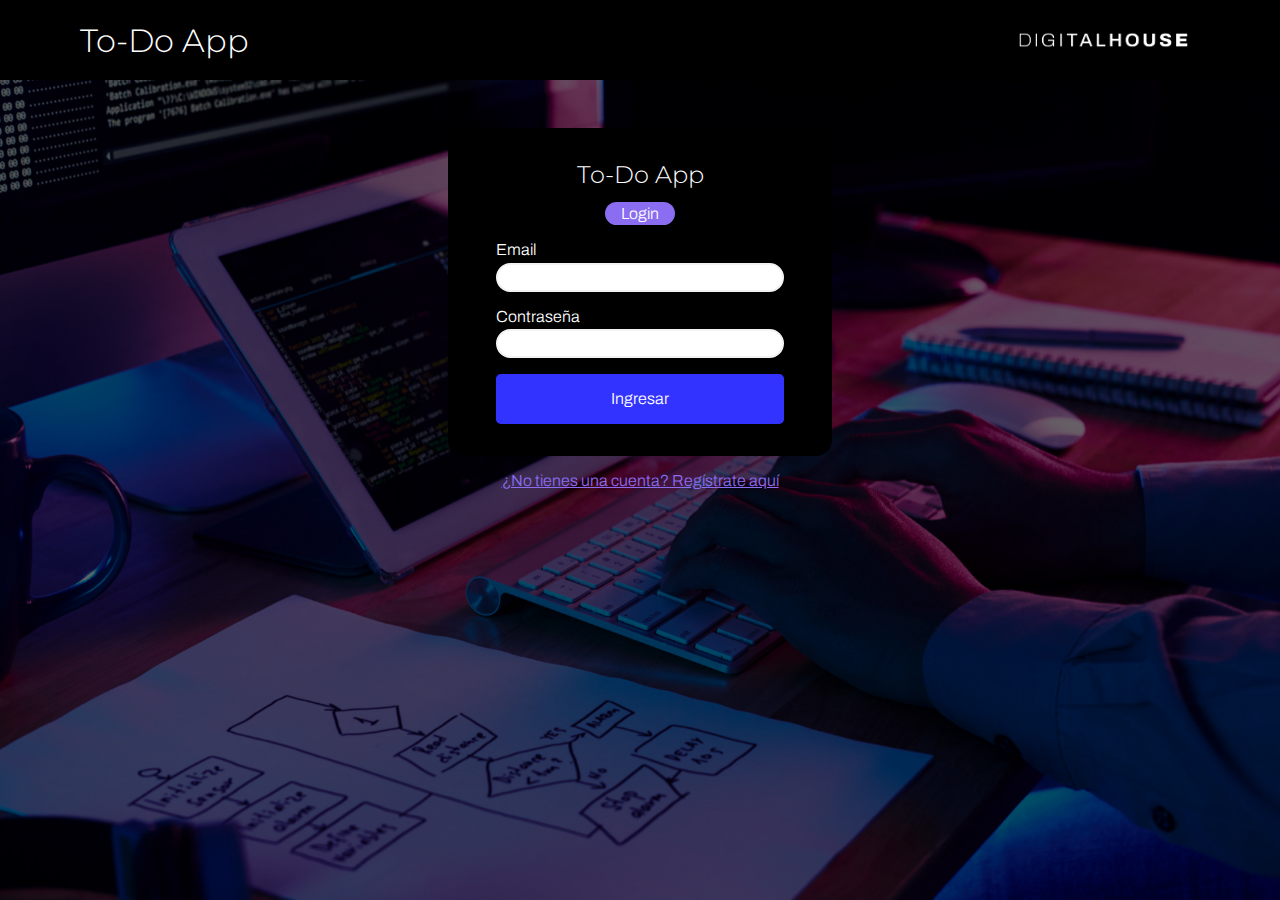
<file: index.html>
<!DOCTYPE html>
<html lang="es">

<head>
  <meta charset="UTF-8">
  <meta http-equiv="X-UA-Compatible" content="IE=edge">
  <meta name="viewport" content="width=device-width, initial-scale=1.0">
  <title>ToDo App</title>
  <link rel="icon" type="image/x-icon" href="./assets/DH_Logo_Black.png">
  <meta name="description" content="Digital House CTD | Proyecto integrador | FRONTEND II"/>


  <!-- ---------------- estilos compartidos de login y signup ---------------- -->
  <link rel="stylesheet" href="./css/loginSignupStyles.css">
  <link rel="stylesheet" href="./css/loaders.css">

  <!-- ---------------------- logica aplicada en login ----------------------- -->
  <script src="./scripts/utils.js"></script>
  <script src="./scripts/login.js"></script>
  <script src="./scripts/loaders.js"></script>

</head>

<body>

  <header class="container">
    <nav>
      <h1>To-Do App</h1>
      <img src="./assets/DigitalHouse_Logo_White.png" alt="logo DH">
    </nav>
  </header>

  <div class="container">
    <form>
      <div class="form-header">
        <h2>To-Do App</h2>
        <p class="rounded">Login</p>
      </div>

      <label>Email</label>
      <input id="inputEmail" type="text">
      <label>Contraseña</label>
      <input id="inputPassword" type="password">

      <button type="submit">
        <div class="spinner disabled"></div>
        <span id="ingresar">Ingresar</span>
      </button>
      <div id="divErrores">
        <ul id="listaErrores"></ul>
      </div>

    </form>

    <div class="ingresarA">
      <a href="signup.html">¿No tienes una cuenta? Regístrate aquí</a>
    </div>

  </div>

</body>

</html>
</file>
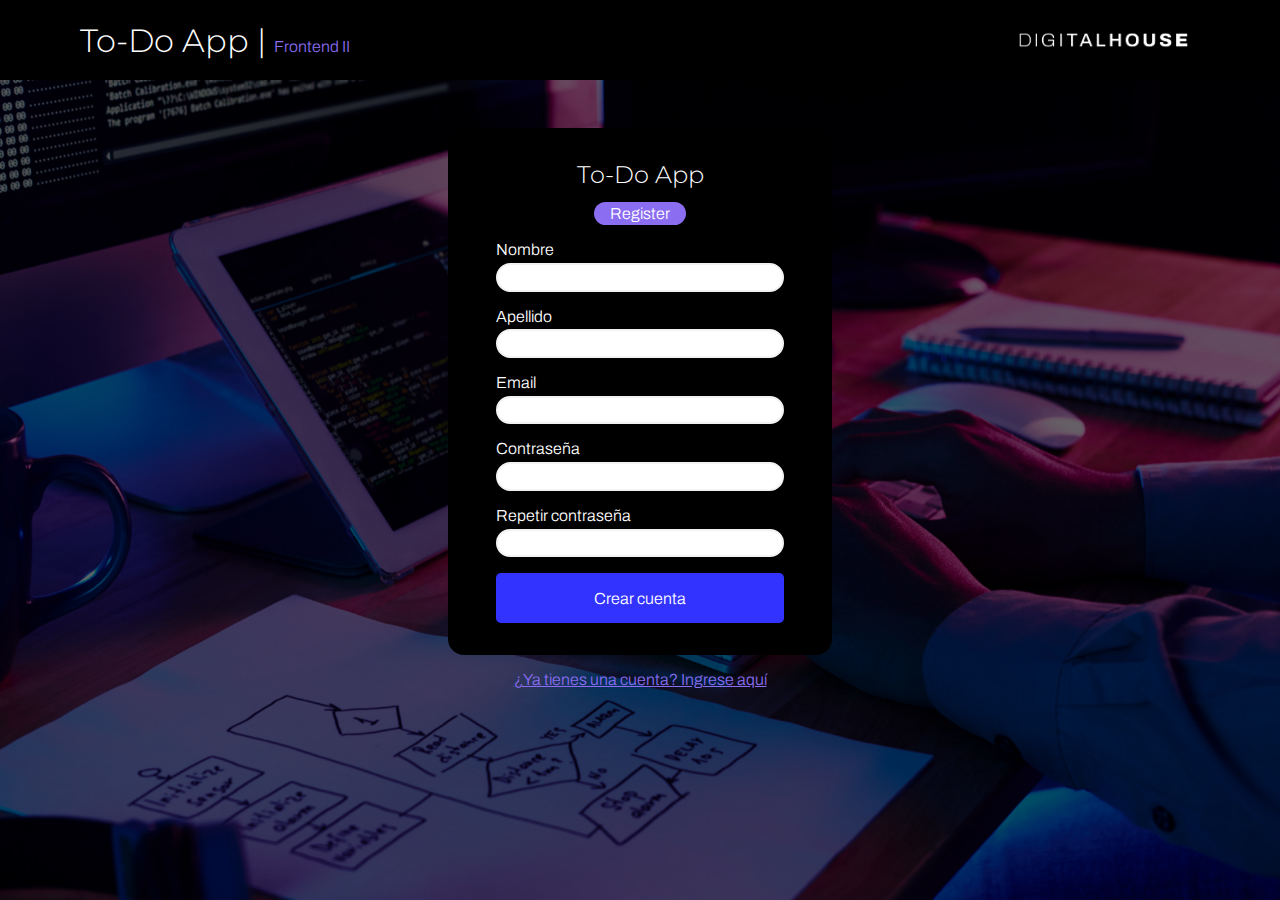
<file: signup.html>
<!DOCTYPE html>
<html lang="es">

<head>
  <meta charset="UTF-8">
  <meta http-equiv="X-UA-Compatible" content="IE=edge">
  <meta name="viewport" content="width=device-width, initial-scale=1.0">
  <title>ToDo App</title>
  <link rel="icon" type="image/x-icon" href="./assets/DH_Logo_Black.png">
  <meta name="description" content="Digital House CTD | Proyecto integrador | FRONTEND II"/>


  <!-- ---------------- estilos compartidos de login y signup ---------------- -->
  <link rel="stylesheet" href="./css/loginSignupStyles.css">
  <link rel="stylesheet" href="./css/loaders.css">


  <!-- ---------------------- logica aplicada en register -------------------- -->
  <script src="./scripts/utils.js"></script>
  <script src="./scripts/signup.js"></script>
  <script src="./scripts/loaders.js"></script>

</head>

<body>
  <header class="container">
    <nav>
      <h1>To-Do App | <span>Frontend II</span></h1>
      <img src="./assets/DigitalHouse_Logo_White.png" alt="logo DH">
    </nav>
  </header>

  <div class="container">
    <form>
      <div class="form-header">
        <h2>To-Do App</h2>
        <p class="rounded">Register</p>
      </div>

      <label>Nombre</label>
      <input id="inputNombre" type="text">

      <label>Apellido</label>
      <input id="inputApellido" type="text">

      <label>Email</label>
      <input id="inputEmail" type="text">

      <label>Contraseña</label>
      <input id="inputPassword" type="password">

      <label>Repetir contraseña</label>
      <input id="inputPasswordRepetida" type="password">

      <button type="submit">
        <div class="spinner disabled"></div>
        <span id="ingresar">Crear cuenta</span>
      </button>
      <div id="spinnerContainer"></div>
      <div id="divErrores">
        <ul id="listaErrores"></ul>
      </div>
    </form>


    <div class="ingresarA">
      <a href="index.html">¿Ya tienes una cuenta? Ingrese aquí</a>
    </div>
  </div>

</body>

</html>
</file>
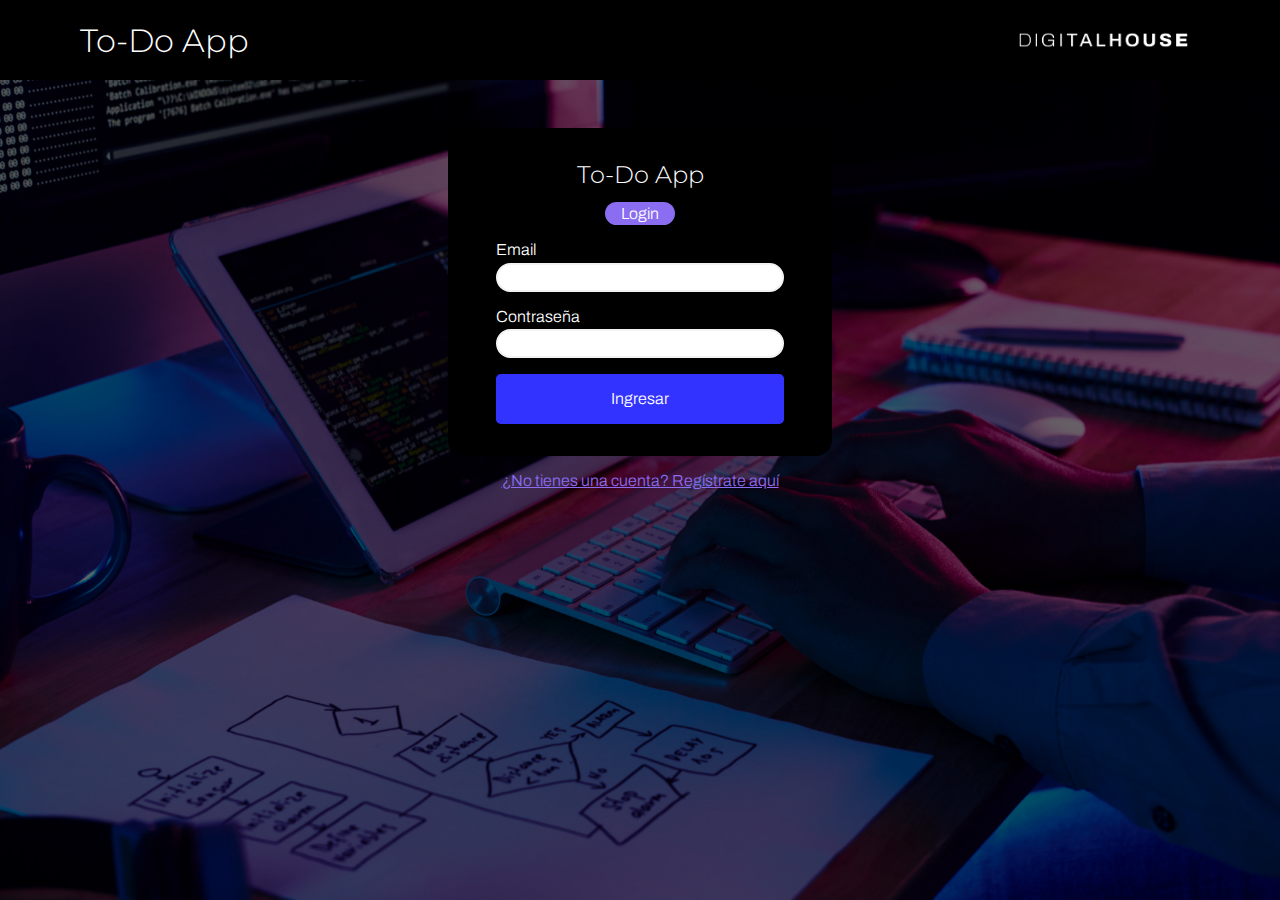
<file: 18ToDo App login sin vacio/mis-tareas.html>
<!DOCTYPE html>
<html lang="es">

<head>
  <meta charset="UTF-8">
  <meta http-equiv="X-UA-Compatible" content="IE=edge">
  <meta name="viewport" content="width=device-width, initial-scale=1.0">
  <title>ToDo App</title>
  <link rel="icon" type="image/x-icon" href="./assets/DH_Logo_Black.png">
  <meta name="description" content="Digital House CTD | Proyecto integrador | FRONTEND II" />

  <!-- ----------------------------- estilos CSS ----------------------------- -->
  <link rel="stylesheet" href="./css/tasksStyles.css">
  <link rel="stylesheet" href="./css/loaders.css">

  <!-- ------------------- libreria de iconos Fontawesome -------------------- -->
  <link rel="stylesheet" href="https://cdnjs.cloudflare.com/ajax/libs/font-awesome/6.1.1/css/all.min.css"
    integrity="sha512-KfkfwYDsLkIlwQp6LFnl8zNdLGxu9YAA1QvwINks4PhcElQSvqcyVLLD9aMhXd13uQjoXtEKNosOWaZqXgel0g=="
    crossorigin="anonymous" referrerpolicy="no-referrer" />

  <!-- logica de la página -->
  <script src="./scripts/utils.js"></script>
  <script src="./scripts/loaders.js"></script>
  

</head>

<body>
  <div class="cont-menu active" id="menu">
    <p>Nombre nombre</p>
    <button>Cerrar sesion</button>
  </div>

  <header class="container">
    <nav>
      <h1>To-Do App</h1>

        <div class="icono-menu">
          <img src="assets/open-menu2.png" id="icono-menu">
        </div>
  
      <div class="user-info">
        <p></p>
        <div class="user-image"></div>
        <button id="closeApp"><i class="fa-solid fa-right-from-bracket"></i> Cerrar sesión</button>
      </div>
      
    </nav>
  </header>

  <main class="container">
    <!-- carga de tareas -->
    <form class="nueva-tarea">
      <input id="nuevaTarea" type="text" placeholder="nueva tarea">
      <button type="submit"><i class="fa-solid fa-pencil"></i> Crear tarea</button>
    </form>

      <h2>Tareas pendientes <span id="cantidad-pendientes">0</span></h2>
      <!-- contenedor vacío para las que pasen a pendientes -->
      <ul class="tareas-pendientes">
  
      </ul>
  
      <h2 id="h2Pendiente">Tareas finalizadas <span id="cantidad-finalizadas">0</span></h2>
      <!-- contenedor vacío para las que pasen a terminadas -->
      <ul class="tareas-terminadas">
  
      </ul>

  </main>


  <footer>
    <img src="./assets/DH_Logo_White.png" alt="">
    <p>| Frontend II Team ♥</p>
  </footer>

  <script src="./scripts/taks.js"></script>
</body>

</html>
</file>
<file: css/loginSignupStyles.css>
@import url('./globalStyles.css');

body {
    background-image: url('../assets/wallpaper1.jpg');
    background-repeat: no-repeat;
    background-position: center;
    background-size: cover;
    /* capa sobre fondo */
    box-shadow: inset 0 0 0 1000px rgba(0, 0, 0, .6);
}

header {
    background-color: var(--negro);
    height: 5rem;
    margin-bottom: 3rem;
}

nav {
    padding: 1rem;
    height: 100%;
    display: flex;
    justify-content: space-between;
    align-items: center;
}

nav h1 span {
    font-weight: 300;
    font-size: 1rem;
    color: var(--lila);
}
nav img {
    display: block;
    height: 80%;
}

.container {
    padding: 0 5%;
}

form {
    background-color: var(--negro);
    max-width: 24rem;
    margin: 0 auto;
    padding: 2rem 3rem;
    border-radius: 1rem;
    display: flex;
    flex-direction: column;
}


.form-header {
    display: flex;
    flex-direction: column;
    align-items: center;
    margin-bottom: 1rem;
}

.form-header h2 {
    margin-bottom: .8rem;
}

.form-header p {
    background-color: var(--lila);
    padding: .2rem 1rem;
}

form label {
    margin-bottom: .3rem;
}

form input {
    border-radius: 100vh;
    margin-bottom: 1rem;
    padding: .3rem 1rem;
    border: 2px solid var(--app-grey);
}

form input:focus {
    outline: none;
    border: 2px solid var(--lila);
}

form button{
    background-color: var(--azul);
    color: white;
    padding: .8rem 0;
    border-radius: .3rem;
    font-size: 1rem;
    font-weight: 400;
    display: flex;
    justify-content: center;
    align-items: center;
    min-height: 50px;
    position: relative;
}
form button:hover{
    background-color: var(--azul-hover);
}
form button:disabled{
    background-color: var(--azul-hover);
}

.ingresarA {
    padding: 1rem 0;
    text-align: center;
}

.ingresarA a {
    color: var(--lila);
}
.ingresarA a:hover{
    color: var(--azul);
}

/*------------------------------- extra -------------------------------*/

#divErrores {
    margin-top: 0px;
}
#listaErrores{
    list-style: none;
}
.errorItem {
    font-size: 0.9rem;
    color: rgb(216, 7, 7);
    margin-top: 8px;
}

.disabled {
    display: none;
}
</file>
<file: css/loaders.css>
.spinner {
    border: 5px solid rgba(0, 225, 255, 0.274);
    width: 35px;
    height: 35px;
    border-radius: 50%;
    border-left-color: rgb(2, 255, 255);
    animation: spin 1s ease infinite;
    margin: auto;
    position: absolute;

}

@keyframes spin {
    0% {
    transform: rotate(0deg);
    }

    100% {
    transform: rotate(360deg);
    }
}



 /* SKELETON */
.skeleton-container {
    display: flex;
    align-items: center;
    margin-bottom: 1em;
}
    
.skeleton-card {
    display: flex;
    align-items: center;
    justify-content: space-between;
    flex: 1;
    border-radius: .5rem;
    padding: .8em 1.6em;
    box-shadow: 2px 2px 5px lightgrey;
    animation: loadingContainerAnimation 2s linear infinite;
}
    
.skeleton-text {
    animation: loadingTextAnimation 2s linear infinite;
    width: 40%;
    max-width: 150px;
    display: block;
    padding: 0.7rem;
}
    
@keyframes loadingContainerAnimation {
    0% {
    background: white;
    }
    50% {
    background: rgb(182, 177, 177);
    }
    100% {
    background: white;
    }
}
    
@keyframes loadingTextAnimation {
    0% {
    background: white;
    }
    50% {
    background: rgb(128, 123, 123);
    }
    100% {
    background: white;
    }
}
</file>
<file: 18ToDo App login sin vacio/css/tasksStyles.css>
@import url('./globalStyles.css');

body {
    background-color: var(--oscuro);
    background-image: url('../assets/wallpaper3.jpg');
    background-image: linear-gradient(
        0deg, rgba(0,0,0,0.7), rgba(0,0,0,0.7)
    )
    ,url('../assets/wallpaper3.jpg');
    background-repeat: no-repeat;
    background-position: center;
    background-size: cover;
    /* capa sobre fondo */
    /* box-shadow: inset 0 0 0 1000px rgba(0, 0, 0, .8); */
}

.bodyCentrado {
    display: flex;
    justify-content: center;
    align-items: center;
    height: 100vh;
}

.disabled {
    display: none;
}

.icono-menu{
    display: none;
} 

.cont-menu {
    display: none;
}


/* -------------------------- loader -------------------------- */

.spinner {
    border: 6px solid rgba(234, 5, 255, 0.274);
    width: 60px;
    height: 60px;
    border-radius: 50%;
    border-left-color: rgb(196, 2, 255);

    animation: spin 1s ease infinite;
}

@keyframes spin {
    0% {
    transform: rotate(0deg);
    }

    100% {
    transform: rotate(360deg);
    }
}

/* -------------------------- loader -------------------------- */

header {
    background-color: var(--negro);
    height: 5rem;
    margin-bottom: 3rem;
    position: relative;
}

nav {
    padding: 1rem;
    height: 100%;
    display: flex;
    justify-content: space-between;
    align-items: center;
}

nav .user-info {
    display: flex;
    justify-content: space-between;
    align-items: center;
}

nav .user-info .user-image {
    width: 40px;
    height: 40px;
    background-color: white;
    background-image: url('../assets/user.png');
    background-repeat: no-repeat;
    background-position: center;
    background-size: cover;
    border-radius: 50vh;
    margin-left: .5rem;
}

nav .user-info button {
    background-color: var(--laranja);
    color: white;
    padding: .5rem 1rem;
    margin-left: 2rem;
    border-radius: .3rem;
    font-size: .8rem;
    font-weight: 400;
}


.container {
    padding: 0 5%;
}

form {
    background-color: var(--negro);
    padding: 2rem 3rem;
    margin-bottom: 1rem;
    border-radius: 1rem;
    display: flex;
    justify-content: space-around;
    align-items: center;
}

form input {
    height: 40px;
    font-size: 1.1rem;
    flex-grow: 1;
    border-radius: 100vh;
    padding: .3rem 1rem;
    border: 2px solid var(--app-grey);
}

form input:focus {
    outline: none;
    border: 2px solid var(--lila);
}

form button {
    background-color: var(--azul);
    color: white;
    padding: .8rem 1.5rem;
    border-radius: .3rem;
    font-size: 1rem;
    margin-left: 1rem;
    font-weight: 400;
}

form button:hover {
    background-color: var(--azul-hover);
}

main ul {
    color: black;
}

main h2 {
    margin: 1.5rem 0 .5rem 0;
    margin-bottom: 20px;
}

/* ---------------------  mio  ---------------------------------*/
main #h2Pendiente {
    margin-top: 40px;
}

button#closeApp:hover {
    background-color: rgb(212, 92, 73);
}
/* ---------------------  mio  ---------------------------------*/

/* ------------Tareas pendientes */
.tareas-pendientes .tarea {
    background-color: var(--app-grey);
    margin-bottom: .7rem;
    border-radius: .5rem;
    border-left: .6rem solid grey;
    padding: .5rem 1rem;
    display: flex;
    justify-content: space-between;
    align-items: center;
}

.tareas-pendientes .tarea i {
    pointer-events: none;
    color: grey;
    font-size: 1.4rem;
    border-radius: 50vh;
}

.tareas-pendientes .tarea button {
    border-radius: 50vh;
}

.tareas-pendientes .tarea button:hover i {
    color: var(--verde);
}

.tareas-pendientes .tarea button:active {
    background-color: var(--verde);
}

.tareas-pendientes .tarea .descripcion {
    padding: .3rem .5rem;
    flex-grow: 1;
    display: flex;
    align-items: center;
}

.tareas-pendientes .tarea .descripcion .nombre {
    flex-grow: 1;
}

.tareas-pendientes .tarea .descripcion .timestamp {
    margin-left: 1rem;
    padding: .3rem .8rem;
    border-radius: 50vh;
    background-color: white;
    color: grey;
    font-size: .9rem;
}

/* ------------Tareas terminadas */
#cantidad-finalizadas {
    background-color: var(--verde);
    border-radius: 50vh;
    padding: .1rem .5rem;
}

#cantidad-pendientes {
    background-color: var(--verde);
    border-radius: 50vh;
    padding: .1rem .5rem;
}

/* ---------------------  mio  ---------------------------------*/


ul.tareas-terminadas{
    margin-bottom: 50px;
    min-height: 1px;
}

.tareas-terminadas .tarea {
    background-color: var(--app-grey);
    margin-bottom: .7rem;
    border-radius: .5rem;
    border-left: .6rem solid var(--verde);
    padding: .5rem;
    display: flex;
    justify-content: space-between;
    align-items: center;
}

.tareas-terminadas .tarea .hecha i {
    font-size: 1.4rem;
    border-radius: 50vh;
    color: var(--verde);
}

.cambios-estados i {
    pointer-events: none;
}

.tareas-terminadas .tarea .descripcion {
    padding: .3rem .5rem;
    color: grey;
    flex-grow: 1;
    display: flex;
    align-items: center;
}

.tareas-terminadas .tarea .descripcion .nombre {
    text-decoration: line-through;
    flex-grow: 1;
}

.tareas-terminadas .tarea .descripcion button {
    font-size: .9rem;
    color: white;
    margin-left: .6rem;
    padding: .4rem;
    border-radius: .3rem;
}

.tareas-terminadas .tarea .cambios-estados button:hover {
    color: var(--negro);
}

.tareas-terminadas .tarea .cambios-estados button:active {
    color: white;
}

.tareas-terminadas .tarea .descripcion .completa {
    background-color: var(--azul);
}

.tareas-terminadas .tarea .descripcion .borrar {
    background-color: var(--laranja);
}

footer {
    
    height: 2rem;
    width: 100%;
    background-color: var(--negro);
    position: fixed;
    bottom: 0;
    display: flex;
    justify-content: center;
    align-items: center;
}

footer img {
    height: 100%;
}

@media (max-width: 700px){

    header{
        height: 3.5rem;
        margin-bottom: 1rem;
    }

    nav .user-info{
    display: none;
    }

/* menu hamburguesa */

    .icono-menu{
        display: block;
    }    

    .icono-menu img{
        width: 30px;
        cursor: pointer;
    }
    /* #F2F2F2 */
    .cont-menu {
        background-color: #F2F2F2;
        position: absolute;
        top: 3.5rem;
        /* left: 50vw; */
        width: 100vw;
        display: flex;
        align-items: center;
        justify-content: space-between;
        padding: 10px 10px 20px 10px;
        border-bottom-left-radius: 20px;
        border-bottom-right-radius: 20px;
        transition: all .5s ease;
        border-left: .6rem solid grey
    }

    .cont-menu p{
        text-align: center;
        color: black;
    }

    .cont-menu button {
        background-color: var(--laranja);
        color: white;
        padding: .5rem 1rem;
        border-radius: .3rem;
        font-size: .8rem;
        font-weight: 400;

    }

    .active {
        transform: translateY(-200px)
    }


    form {
        flex-direction: column;
        padding: 1.5rem 2rem;

    }

    form input {
        height: 30px;
        width: 100%;
    }
    
    form button{
        margin: 10px 0 0 0;
        padding: .6rem 1.2rem;
    }
}
</file>
<file: 18ToDo App login sin vacio/css/loaders.css>
.spinner {
    border: 5px solid rgba(0, 225, 255, 0.274);
    width: 35px;
    height: 35px;
    border-radius: 50%;
    border-left-color: rgb(2, 255, 255);
    animation: spin 1s ease infinite;
    margin: auto;
    position: absolute;

}

@keyframes spin {
    0% {
    transform: rotate(0deg);
    }

    100% {
    transform: rotate(360deg);
    }
}



 /* SKELETON */
.skeleton-container {
    display: flex;
    align-items: center;
    margin-bottom: 1em;
}
    
.skeleton-card {
    display: flex;
    align-items: center;
    justify-content: space-between;
    flex: 1;
    border-radius: .5rem;
    padding: .8em 1.6em;
    box-shadow: 2px 2px 5px lightgrey;
    animation: loadingContainerAnimation 2s linear infinite;
}
    
.skeleton-text {
    animation: loadingTextAnimation 2s linear infinite;
    width: 40%;
    max-width: 150px;
    display: block;
    padding: 0.7rem;
}
    
@keyframes loadingContainerAnimation {
    0% {
    background: white;
    }
    50% {
    background: rgb(182, 177, 177);
    }
    100% {
    background: white;
    }
}
    
@keyframes loadingTextAnimation {
    0% {
    background: white;
    }
    50% {
    background: rgb(128, 123, 123);
    }
    100% {
    background: white;
    }
}
</file>
